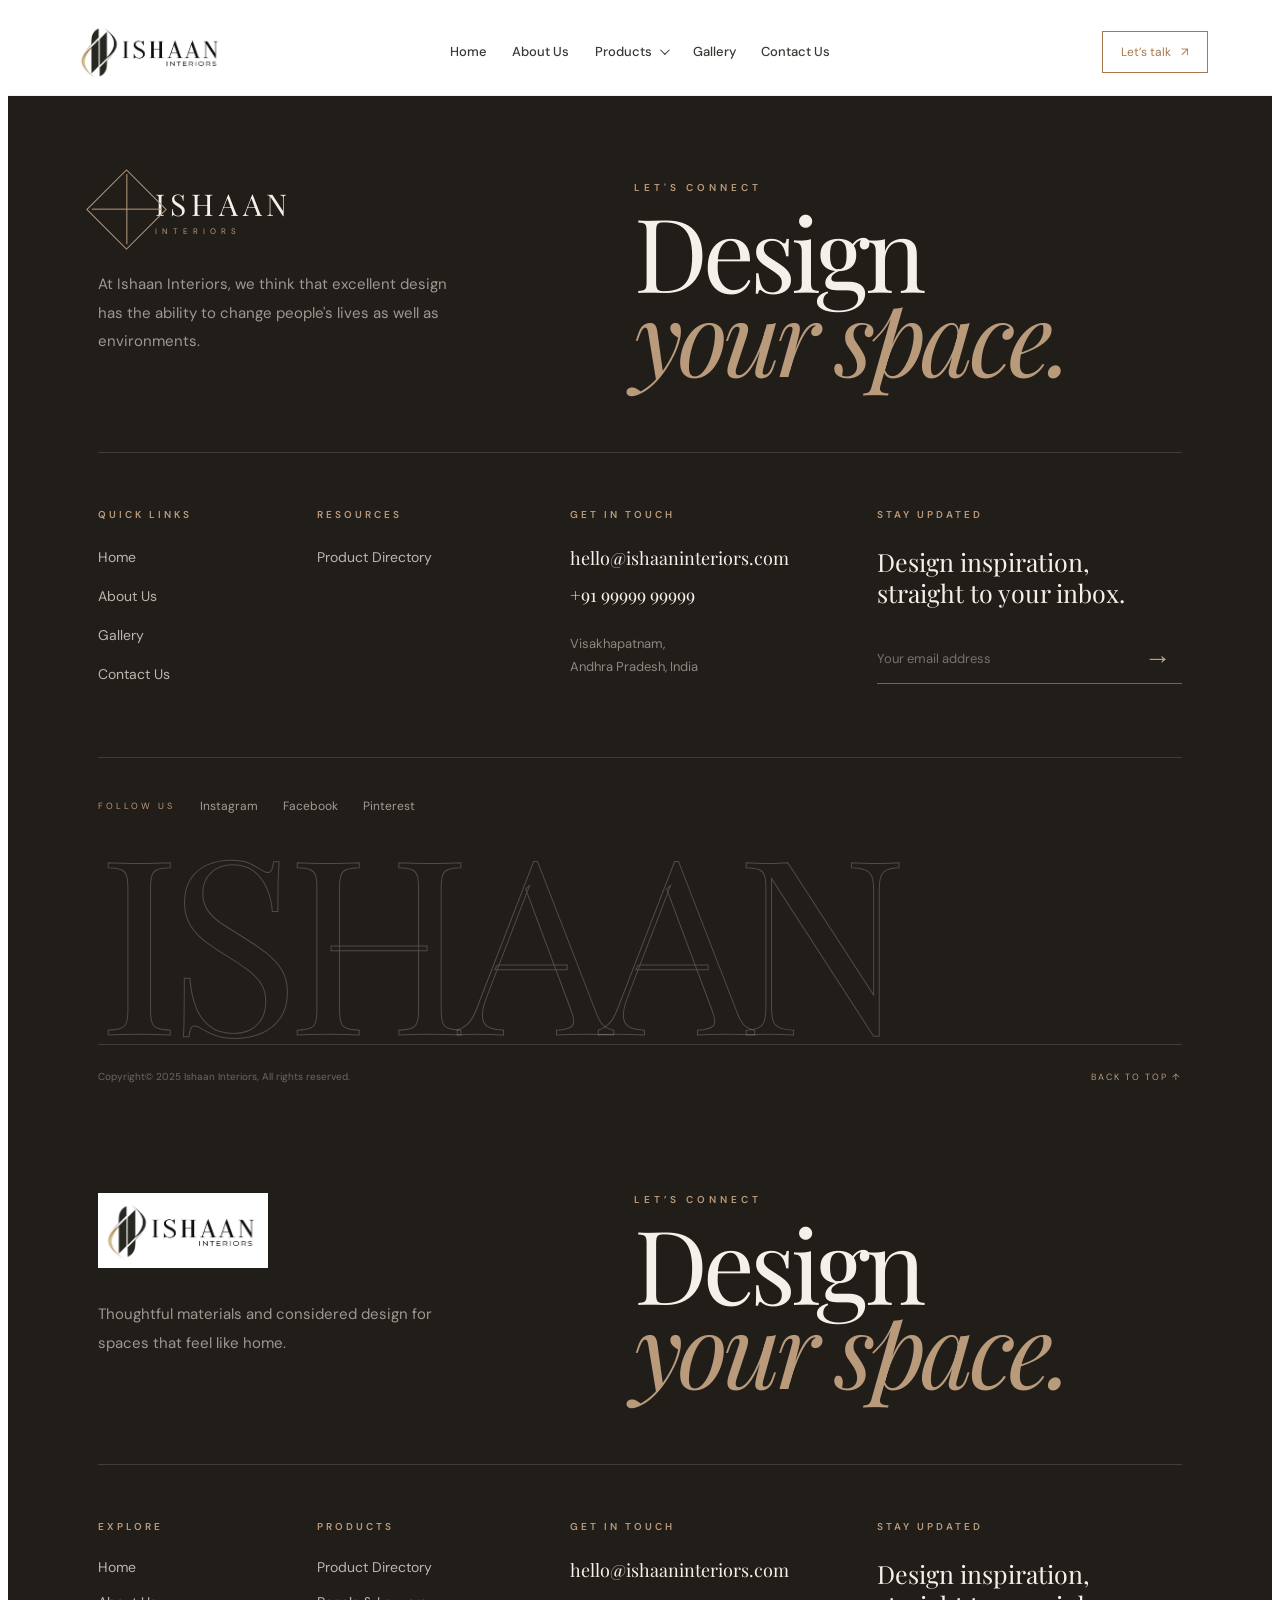
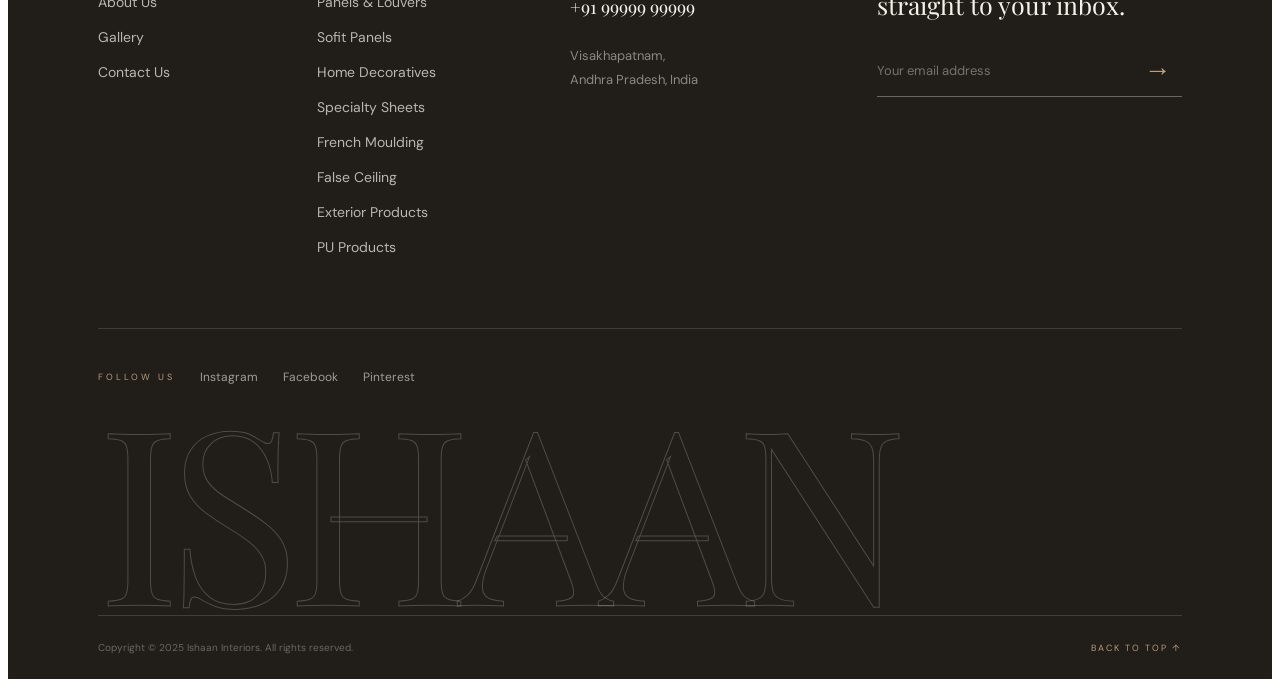
<file: ishaan/footer.html>
<!DOCTYPE html>
<html>
  <head>
    <title>footer</title>
    <link id="shared-nav-css" rel="stylesheet" href="nav.css" />
    <link id="shared-footer-css" rel="stylesheet" href="footer.css" />
  </head>
  <body>
     <!-- ================= ISHAAN INTERIORS — SINGLE FOOTER ================= -->

<section class="ii-single-footer">

  <div class="ii-footer-inner">

    <!-- TOP BRAND AREA -->
    <div class="ii-footer-top">

      <div class="ii-footer-brand">

        <div class="ii-brand-logo">
          <div class="ii-logo-symbol">
            <span></span>
            <span></span>
          </div>

          <div class="ii-logo-text">
            <strong>ISHAAN</strong>
            <small>INTERIORS</small>
          </div>
        </div>

        <p>
          At Ishaan Interiors, we think that excellent design
          has the ability to change people's lives as well as
          environments.
        </p>

      </div>


      <!-- BIG FOOTER TITLE -->

      <div class="ii-footer-heading">

        <span>LET'S CONNECT</span>

        <h2>
          Design<br>
          <i>your space.</i>
        </h2>

      </div>

    </div>


    <!-- MIDDLE NAVIGATION -->

    <div class="ii-footer-links">

      <div class="ii-link-group">

        <span class="ii-label">QUICK LINKS</span>

        <a href="index.html">Home <b>↗</b></a>
        <a href="about.html">About Us <b>↗</b></a>
        <a href="gallery.html">Gallery <b>↗</b></a>
        <a href="contact.html">Contact Us <b>↗</b></a>

      </div>


      <div class="ii-link-group">

        <span class="ii-label">RESOURCES</span>

        <a href="product.html">Product Directory <b>↗</b></a>

      </div>


      <div class="ii-link-group ii-contact-group">

        <span class="ii-label">GET IN TOUCH</span>

        <a href="mailto:hello@ishaaninteriors.com">
          hello@ishaaninteriors.com
        </a>

        <a href="tel:+919999999999">
          +91 99999 99999
        </a>

        <p>
          Visakhapatnam,<br>
          Andhra Pradesh, India
        </p>

      </div>


      <!-- NEWSLETTER -->

      <div class="ii-newsletter">

        <span class="ii-label">STAY UPDATED</span>

        <h3>Design inspiration,<br>straight to your inbox.</h3>

        <form onsubmit="return false;">

          <input
            type="email"
            placeholder="Your email address"
          >

          <button type="submit">
            →
          </button>

        </form>

      </div>

    </div>


    <!-- SOCIAL + GIANT WORD -->

    <div class="ii-footer-bottom-area">

      <div class="ii-social-row">

        <span>FOLLOW US</span>

        <a href="#">Instagram</a>
        <a href="#">Facebook</a>
        <a href="#">Pinterest</a>

      </div>

      <div class="ii-giant-word">
        ISHAAN
      </div>

    </div>


    <!-- COPYRIGHT -->

    <div class="ii-footer-last">

      <span>
        Copyright© 2025 Ishaan Interiors, All rights reserved.
      </span>

      <a href="#top">
        BACK TO TOP ↑
      </a>

    </div>

  </div>

</section>

      
      <script src="site-shell.js"></script>
  </body>
</html>
</file>
<file: ishaan/nav.css>
:root {
  --ink: #292821;
  --paper: #f7f4ef;
  --accent: #a8794f;
  --line: rgba(41, 40, 33, 0.13);
}

.site-header,
.site-header * {
  box-sizing: border-box;
}

.site-header {
  position: sticky;
  top: 0;
  left: 0;
  right: 0;
  z-index: 1000;
  min-height: clamp(88px, 6.2vw, 112px);
  padding: 0 clamp(16px, 5vw, 76px);
  display: grid;
  grid-template-columns: minmax(0, 1fr) auto minmax(0, 1fr);
  align-items: center;
  gap: 28px;
  background: #fff;
  border-bottom: 1px solid rgba(41, 40, 33, 0.06);
  font-family: "DM Sans", sans-serif;
  transition: transform 0.32s ease, opacity 0.25s ease;
}

.site-header.header-hidden {
  transform: translateY(-120%);
  opacity: 0;
}

.site-header.header-visible {
  transform: translateY(0);
  opacity: 1;
}

.brand {
  grid-column: 1;
  grid-row: 1;
  justify-self: start;
  display: inline-flex;
  align-items: center;
  min-width: 0;
  color: var(--ink);
  text-decoration: none;
}

.site-header .brand {
  position: relative;
  top: auto;
  left: auto;
  z-index: auto;
}

.brand-logo {
  display: block;
  width: auto;
  height: clamp(62px, 5.5vw, 78px);
  max-width: 100%;
  object-fit: contain;
  object-position: left center;
  flex: none;
}

.primary-nav {
  grid-column: 2;
  grid-row: 1;
  display: flex;
  align-items: center;
  justify-content: center;
  gap: clamp(18px, 2vw, 32px);
  min-width: 0;
  flex-wrap: nowrap;
}

.nav-item {
  position: relative;
}

.dropdown-trigger {
  border: 0;
  background: transparent;
}

.chevron {
  width: 7px;
  height: 7px;
  border-right: 1px solid currentColor;
  border-bottom: 1px solid currentColor;
  transform: rotate(45deg) translateY(-2px);
  transition: transform 0.2s ease;
}

.nav-item.open .chevron {
  transform: rotate(225deg) translate(-1px, -1px);
}

.dropdown {
  position: absolute;
  top: calc(100% + 10px);
  left: 50%;
  z-index: 10;
  display: none;
  grid-template-columns: repeat(2, minmax(170px, 1fr));
  min-width: 380px;
  padding: 12px;
  transform: translateX(-50%);
  background: #fff;
  border: 1px solid var(--line);
  box-shadow: 0 16px 38px rgba(41, 40, 33, 0.14);
}

.nav-item.open .dropdown,
.nav-item:focus-within .dropdown {
  display: grid;
}

.dropdown a {
  padding: 11px 12px;
  color: #3b3733;
  font: 500 12px "DM Sans", sans-serif;
  text-decoration: none;
  transition:
    color 0.2s ease,
    background 0.2s ease;
}

.dropdown a:hover,
.dropdown a:focus-visible {
  color: var(--accent);
  background: var(--paper);
}

.nav-link {
  min-height: 42px;
  padding: 10px 0;
  border: 0;
  display: inline-flex;
  align-items: center;
  gap: 8px;
  color: #3b3733;
  background: transparent;
  font: 500 13px "DM Sans", sans-serif;
  text-decoration: none;
  white-space: nowrap;
  cursor: pointer;
  transition: color 0.2s ease;
}

.nav-link:hover,
.nav-link:focus-visible,
.nav-link.active {
  color: var(--accent);
}

.header-cta {
  grid-column: 3;
  grid-row: 1;
  justify-self: end;
  padding: 12px 18px;
  border: 1px solid var(--accent);
  color: var(--accent);
  font-size: 12px;
  text-decoration: none;
  background: rgba(255, 255, 255, 0.18);
  transition: background 0.2s ease, color 0.2s ease;
}

.header-cta:hover,
.header-cta:focus-visible {
  background: var(--accent);
  color: #fff;
}

.header-cta span {
  padding-left: 7px;
}

.menu-toggle {
  display: none;
}

@media (max-width: 900px) {
  .site-header {
    min-height: 76px;
    padding: 0 clamp(10px, 2vw, 22px);
    display: flex;
    justify-content: space-between;
    gap: 12px;
  }

  .brand {
    grid-column: 1;
    grid-row: 1;
  }

  .brand-logo {
    height: 56px;
    max-width: 150px;
  }

  .menu-toggle {
    display: flex;
    flex-direction: column;
    justify-content: center;
    gap: 5px;
    width: 40px;
    height: 40px;
    padding: 9px;
    border: 1px solid var(--line);
    background: transparent;
    color: var(--ink);
    cursor: pointer;
  }

  .menu-toggle span {
    display: block;
    width: 100%;
    height: 1px;
    background: currentColor;
  }

  .header-cta {
    grid-column: 3;
    grid-row: 1;
    display: inline-flex;
    align-items: center;
    justify-content: center;
    padding: 10px 14px;
    font-size: 11px;
    min-width: 0;
    white-space: nowrap;
  }

  .primary-nav {
    position: absolute;
    top: 100%;
    right: 0;
    left: 0;
    z-index: 10;
    display: none;
    align-items: stretch;
    flex-direction: column;
    gap: 0;
    padding: 8px clamp(16px, 5vw, 76px) 16px;
    background: #fff;
    border-top: 1px solid var(--line);
    box-shadow: 0 16px 28px rgba(41, 40, 33, 0.12);
  }

  .primary-nav.open {
    display: flex;
  }

  .nav-item {
    width: 100%;
  }

  .nav-link {
    width: auto;
    min-height: 42px;
    justify-content: space-between;
    border: 0;
    font-size: 13px;
  }

  .dropdown {
    position: static;
    grid-template-columns: 1fr 1fr;
    min-width: 0;
    padding: 0 0 8px 12px;
    transform: none;
    border: 0;
    box-shadow: none;
  }
}

@media (max-width: 520px) {
  .site-header {
    display: flex;
    align-items: center;
    justify-content: space-between;
    min-height: 68px;
    gap: 5px;
    padding: 0 8px;
  }

  .brand {
    flex: 0 0 auto;
  }

  .brand-logo {
    height: 48px;
    max-width: clamp(92px, 28vw, 116px);
  }

  .header-cta {
    padding: 8px clamp(5px, 1.5vw, 9px);
    font-size: clamp(8px, 2vw, 10px);
  }

  .primary-nav {
    padding-inline: 16px;
  }

  .nav-link {
    font-size: 12px;
  }

  .header-cta {
    padding: 8px;
    font-size: 9px;
  }

  .dropdown {
    grid-template-columns: 1fr;
  }
}

@media (max-width: 360px) {
  .site-header {
    min-height: 62px;
    gap: 3px;
    padding-inline: 5px;
  }

  .brand-logo {
    height: 42px;
    max-width: 82px;
  }

  .brand {
    flex: 0 0 auto;
  }

  .header-cta {
    padding: 6px 5px;
    font-size: 8px;
  }
}

@media (min-width: 1400px) {
  .site-header {
    padding-inline: max(72px, calc((100vw - 1440px) / 2));
  }

  .primary-nav {
    gap: 34px;
  }
}
</file>
<file: ishaan/footer.css>
/* =====================================================
   ISHAAN INTERIORS — SINGLE PREMIUM FOOTER
===================================================== */

.ii-single-footer{

  --cream:#f5f1ea;
  --cream-light:#ebe4d9;
  --brown:#211d19;
  --dark:#171411;
  --gold:#a4774f;
  --taupe:#9d8a76;
  --line:rgba(245,241,234,.15);

  position:relative;
  overflow:hidden;

  background:var(--brown);
  color:var(--cream);

  font-family:"DM Sans",Arial,sans-serif;

}


/* ================================================
   INNER
================================================ */

.ii-footer-inner{

  width:100%;
  max-width:1500px;

  margin:auto;

  padding:85px clamp(30px,7vw,105px) 25px;

  box-sizing:border-box;

}


/* ================================================
   TOP
================================================ */

.ii-footer-top{

  display:grid;

  grid-template-columns:1fr 1.2fr;

  gap:80px;

  padding-bottom:75px;

  border-bottom:1px solid var(--line);

}


/* ================================================
   BRAND
================================================ */

.ii-footer-brand{

  max-width:380px;

}


.ii-brand-logo{

  display:flex;
  align-items:center;

  margin-bottom:32px;

}

.ii-footer-logo{

  display:block;

  width:min(100%, 230px);

  height:auto;

  max-height:75px;

  object-fit:contain;

  object-position:left center;

}

.ii-footer-brand .ii-brand-logo{

  width:100%;

}

.ii-single-footer a:focus-visible,
.ii-single-footer button:focus-visible,
.ii-single-footer input:focus-visible{

  outline:2px solid #d8b36a;

  outline-offset:4px;

}


/* LOGO SYMBOL */

.ii-logo-symbol{

  position:relative;

  width:55px;
  height:55px;

  border:1px solid #b99b7c;

  transform:rotate(45deg);

}


.ii-logo-symbol span{

  position:absolute;

  width:1px;
  height:70px;

  top:-8px;
  left:27px;

  background:#b99b7c;

  transform:rotate(45deg);

}


.ii-logo-symbol span:last-child{

  transform:rotate(-45deg);

}


/* LOGO TEXT */

.ii-logo-text strong{

  display:block;

  font-family:"Playfair Display",Georgia,serif;

  font-size:30px;

  font-weight:400;

  letter-spacing:5px;

}


.ii-logo-text small{

  display:block;

  margin-top:2px;

  color:#b99b7c;

  font-size:8px;

  letter-spacing:5px;

}


.ii-footer-brand p{

  margin:0;

  max-width:350px;

  color:rgba(245,241,234,.58);

  font-size:15px;

  line-height:1.9;

}


/* ================================================
   BIG HEADING
================================================ */

.ii-footer-heading{

  display:flex;

  flex-direction:column;

  justify-content:center;

}


.ii-footer-heading span{

  margin-bottom:15px;

  color:#b99b7c;

  font-size:10px;

  font-weight:600;

  letter-spacing:4px;

}


.ii-footer-heading h2{

  margin:0;

  font-family:"Playfair Display",Georgia,serif;

  font-size:clamp(65px,8vw,125px);

  line-height:.82;

  font-weight:400;

  letter-spacing:-5px;

}


.ii-footer-heading h2 i{

  color:#b99b7c;

  font-weight:400;

}


/* ================================================
   LINKS
================================================ */

.ii-footer-links{

  display:grid;

  grid-template-columns:.8fr .95fr 1.2fr 1.4fr;

  gap:45px;

  padding:55px 0;

  border-bottom:1px solid var(--line);

}


.ii-link-group{

  display:flex;

  flex-direction:column;

}


.ii-label{

  display:block;

  margin-bottom:25px;

  color:#b99b7c;

  font-size:10px;

  font-weight:600;

  letter-spacing:3px;

}


.ii-link-group a{

  position:relative;

  display:flex;

  justify-content:space-between;

  align-items:center;

  width:100%;

  margin-bottom:17px;

  color:rgba(245,241,234,.72);

  text-decoration:none;

  font-size:14px;

  transition:.35s ease;

}


.ii-link-group a b{

  color:transparent;

  font-size:17px;

  font-weight:400;

  transform:translateX(-8px);

  transition:.35s ease;

}


.ii-link-group a:hover{

  color:#fff;

  transform:translateX(5px);

}


.ii-link-group a:hover b{

  color:#b99b7c;

  transform:translateX(0);

}


/* ================================================
   CONTACT
================================================ */

.ii-contact-group a{

  justify-content:flex-start;

  color:var(--cream);

  font-family:"Playfair Display",Georgia,serif;

  font-size:18px;

  margin-bottom:13px;

}


.ii-contact-group a:hover{

  color:#c3a486;

  transform:none;

}


.ii-contact-group p{

  margin:12px 0 0;

  color:rgba(245,241,234,.5);

  font-size:13px;

  line-height:1.8;

}


/* ================================================
   NEWSLETTER
================================================ */

.ii-newsletter h3{

  margin:0 0 25px;

  font-family:"Playfair Display",Georgia,serif;

  font-size:25px;

  line-height:1.25;

  font-weight:400;

}


.ii-newsletter form{

  display:flex;

  width:100%;

  border-bottom:1px solid rgba(245,241,234,.35);

}


.ii-newsletter input{

  flex:1;

  min-width:0;

  height:50px;

  padding:0;

  border:0;

  outline:none;

  background:transparent;

  color:#fff;

  font-family:inherit;

  font-size:13px;

}


.ii-newsletter input::placeholder{

  color:rgba(245,241,234,.4);

}


.ii-newsletter button{

  width:50px;
  height:50px;

  border:0;

  background:transparent;

  color:#c3a486;

  cursor:pointer;

  font-size:27px;

  transition:.35s ease;

}


.ii-newsletter button:hover{

  color:#fff;

  transform:translateX(6px);

}


/* ================================================
   SOCIAL + GIANT TEXT
================================================ */

.ii-footer-bottom-area{

  position:relative;

  padding-top:40px;

}


.ii-social-row{

  display:flex;

  align-items:center;

  gap:25px;

}


.ii-social-row span{

  color:#b99b7c;

  font-size:9px;

  letter-spacing:3px;

}


.ii-social-row a{

  color:rgba(245,241,234,.6);

  text-decoration:none;

  font-size:12px;

  transition:.3s ease;

}


.ii-social-row a:hover{

  color:#fff;

}


/* ================================================
   GIANT ISHAAN
================================================ */

.ii-giant-word{

  margin-top:35px;

  font-family:"Playfair Display",Georgia,serif;

  font-size:clamp(100px,19vw,285px);

  line-height:.7;

  letter-spacing:-12px;

  color:transparent;

  -webkit-text-stroke:1px rgba(245,241,234,.22);

  white-space:nowrap;

  user-select:none;

  transition:.6s ease;

}


.ii-single-footer:hover .ii-giant-word{

  -webkit-text-stroke-color:rgba(195,164,134,.45);

}


/* ================================================
   LAST BAR
================================================ */

.ii-footer-last{

  display:flex;

  justify-content:space-between;

  align-items:center;

  gap:20px;

  padding-top:25px;

  margin-top:25px;

  border-top:1px solid var(--line);

  color:rgba(245,241,234,.35);

  font-size:10px;

}


.ii-footer-last a{

  color:#b99b7c;

  text-decoration:none;

  font-size:9px;

  letter-spacing:2px;

  transition:.3s ease;

}


.ii-footer-last a:hover{

  color:#fff;

}


/* ================================================
   SUBTLE ANIMATION
================================================ */

.ii-footer-brand,
.ii-footer-heading,
.ii-footer-links,
.ii-footer-bottom-area{

  animation:iiFooterReveal 1s ease both;

}


@keyframes iiFooterReveal{

  from{

    opacity:0;

    transform:translateY(25px);

  }

  to{

    opacity:1;

    transform:translateY(0);

  }

}


/* ================================================
   TABLET
================================================ */

@media(max-width:950px){

  .ii-footer-top{

    grid-template-columns:1fr;

    gap:45px;

  }


  .ii-footer-links{

    grid-template-columns:1fr 1fr;

  }


  .ii-footer-heading h2{

    font-size:80px;

  }

}


/* ================================================
   MOBILE
================================================ */

@media(max-width:600px){

  .ii-footer-inner{

    padding:60px 24px 22px;

  }


  .ii-footer-top{

    padding-bottom:50px;

  }


  .ii-logo-text strong{

    font-size:24px;

  }


  .ii-logo-symbol{

    width:45px;
    height:45px;

  }


  .ii-logo-symbol span{

    height:58px;

    left:22px;

  }


  .ii-footer-brand p{

    font-size:13px;

  }


  .ii-footer-heading h2{

    font-size:60px;

    letter-spacing:-3px;

  }


  .ii-footer-links{

    grid-template-columns:1fr;

    gap:35px;

    padding:45px 0;

  }


  .ii-link-group a{

    font-size:14px;

  }


  .ii-contact-group a{

    font-size:19px;

  }


  .ii-social-row{

    flex-wrap:wrap;

    gap:15px;

  }


  .ii-giant-word{

    font-size:25vw;

    letter-spacing:-4px;

    margin-top:35px;

  }


  .ii-footer-last{

    display:block;

    line-height:1.8;

  }


  .ii-footer-last a{

    display:block;

    margin-top:10px;

  }

}
</file>
